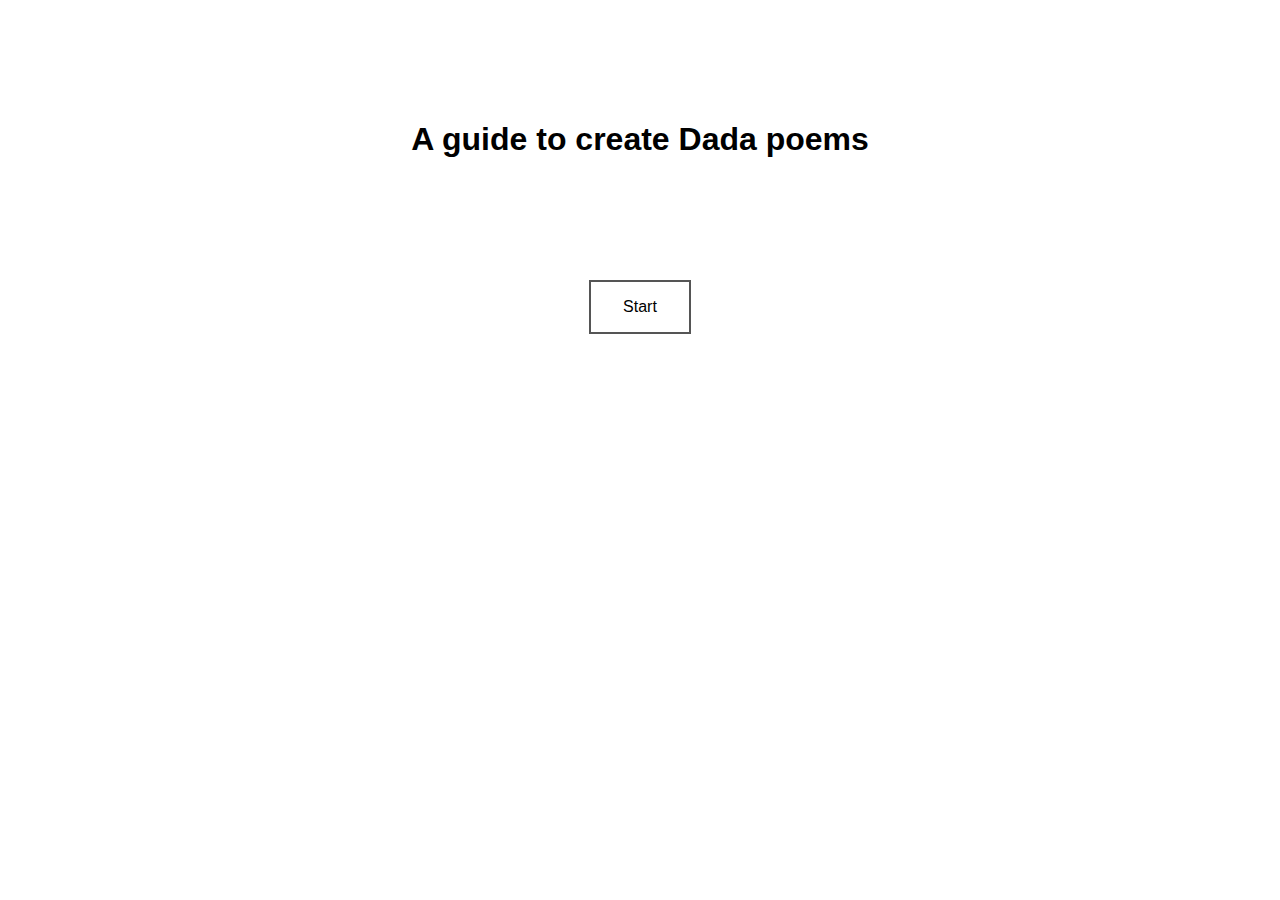
<file: websites/DadaPoem/index.html>
<!DOCTYPE html>
<html>
  <head>
    <meta charset="utf-8">
    <title></title>
    <style media="screen">
    body{
      font-family: 'Roboto', sans-serif;
    }
    .button{
      font-family: 'Roboto', sans-serif;
      border: none;
      color: white;
      padding: 16px 32px;
      text-align: center;
      text-decoration: none;
      display: inline-block;
      font-size: 16px;
      -webkit-transition-duration: 0.4s; /* Safari */
      transition-duration: 0.4s;
    }
    .button {
        background-color: white;
        color: black;
        border: 2px solid #555555;
    }
    .button:hover {
      background-color: #555555;
      color: white;
    }
    h1{
      padding: 100px;
    }
    </style>
  </head>
  <body>
    <center>
    <h1>A guide to create Dada poems</h1>
    <div class="wrapper">
    <form>
      <input class="button" type="button" onclick="parent.location='step1.html'" value="Start">
    </form>
  </body>
</html>
</file>
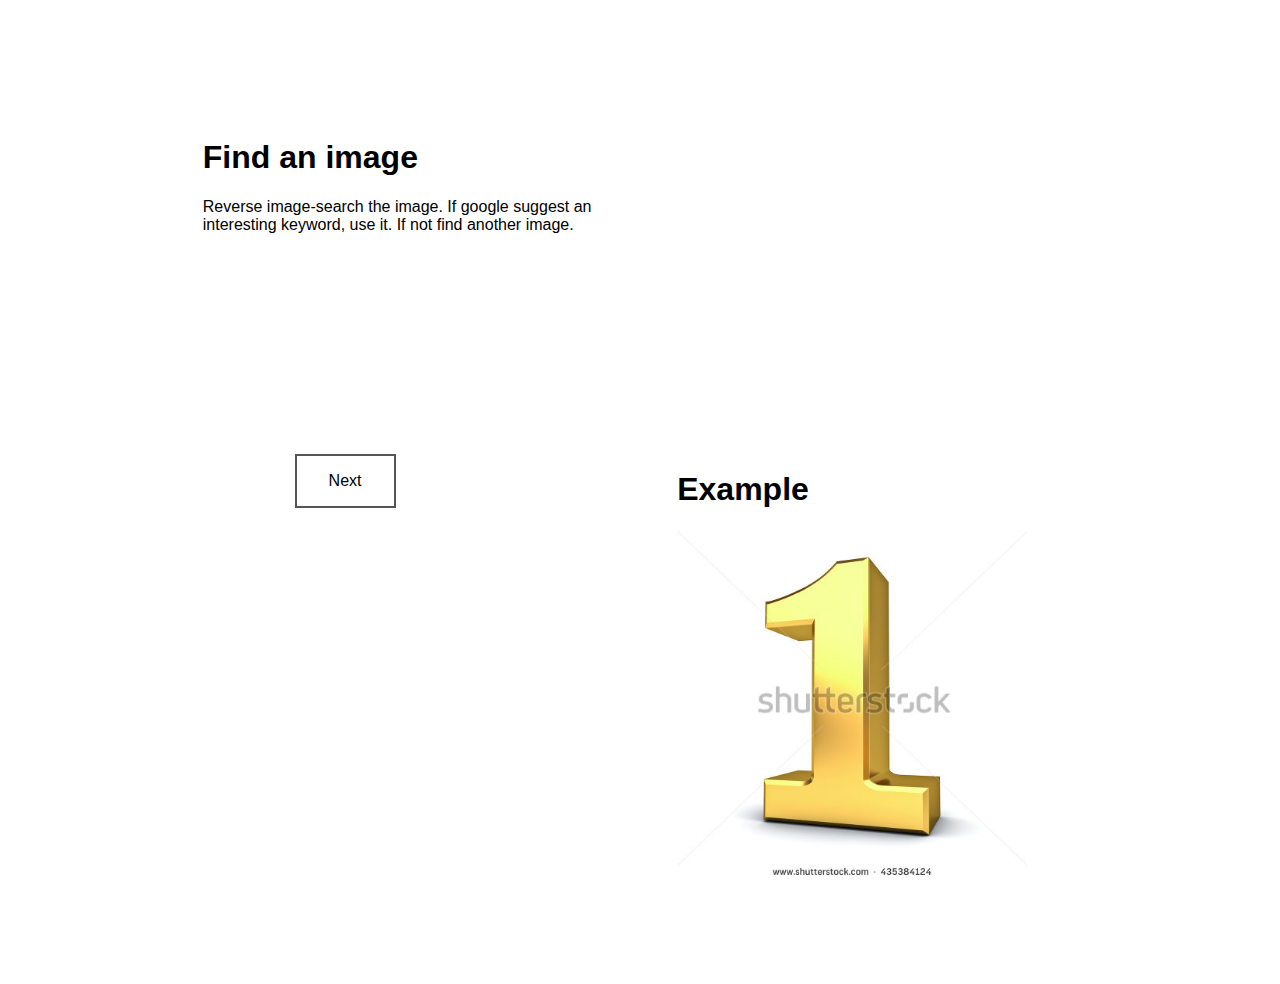
<file: websites/DadaPoem/step1.html>
<!DOCTYPE html>
<html>
  <head>
    <meta charset="utf-8">
    <title></title>
    <link rel="stylesheet" href="style.css">
  </head>
  <body>
    <div class="All">
      <div class="guide">
        <h1>Find an image</h1>
        <p>Reverse image-search the image. If google suggest an interesting keyword, use it. If not find another image.</p>

      </div>

      <div class="example">
        <h1>Example</h1>
        <img src="1.jpg" alt="" width="350px" height="350px">
      </div>
    </div>
    <div class="wrapper">
    <form>
      <input class="button" type="button" onclick="parent.location='step2.html'" value="Next">
    </form>
    </div>

  </body>
</html>
</file>
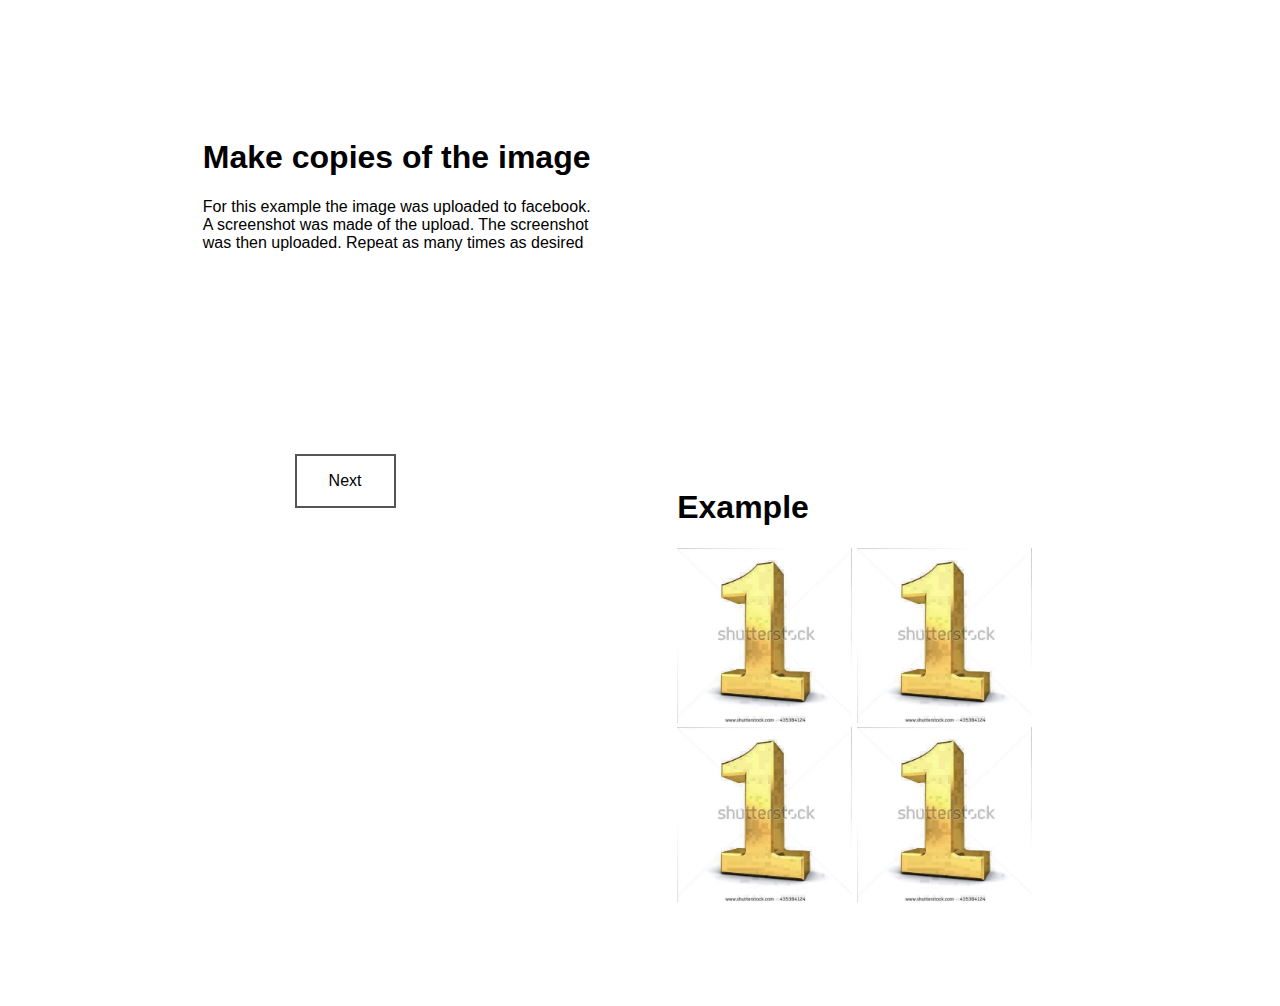
<file: websites/DadaPoem/step2.html>
<!DOCTYPE html>
<html>
  <head>
    <meta charset="utf-8">
    <title></title>
    <link rel="stylesheet" href="style.css">
  </head>
  <body>
    <div class="All">
      <div class="guide">
        <h1>Make copies of the image</h1>
        <p>For this example the image was uploaded to facebook. A screenshot was made of the upload. The screenshot was then uploaded. Repeat as many times as desired</p>

      </div>

      <div class="example">
        <h1>Example</h1>
        <img src="img/2.jpg" alt="" width="175px" height="175px">
        <img src="img/3.jpg" alt="" width="175px" height="175px">
        <img src="img/4.jpg" alt="" width="175px" height="175px">
        <img src="img/5.jpg" alt="" width="175px" height="175px">
      </div>
    </div>
    <div class="wrapper">
    <form>
      <input class="button" type="button" onclick="parent.location='step3.html'" value="Next">
    </form>
    </div>

  </body>
</html>
</file>
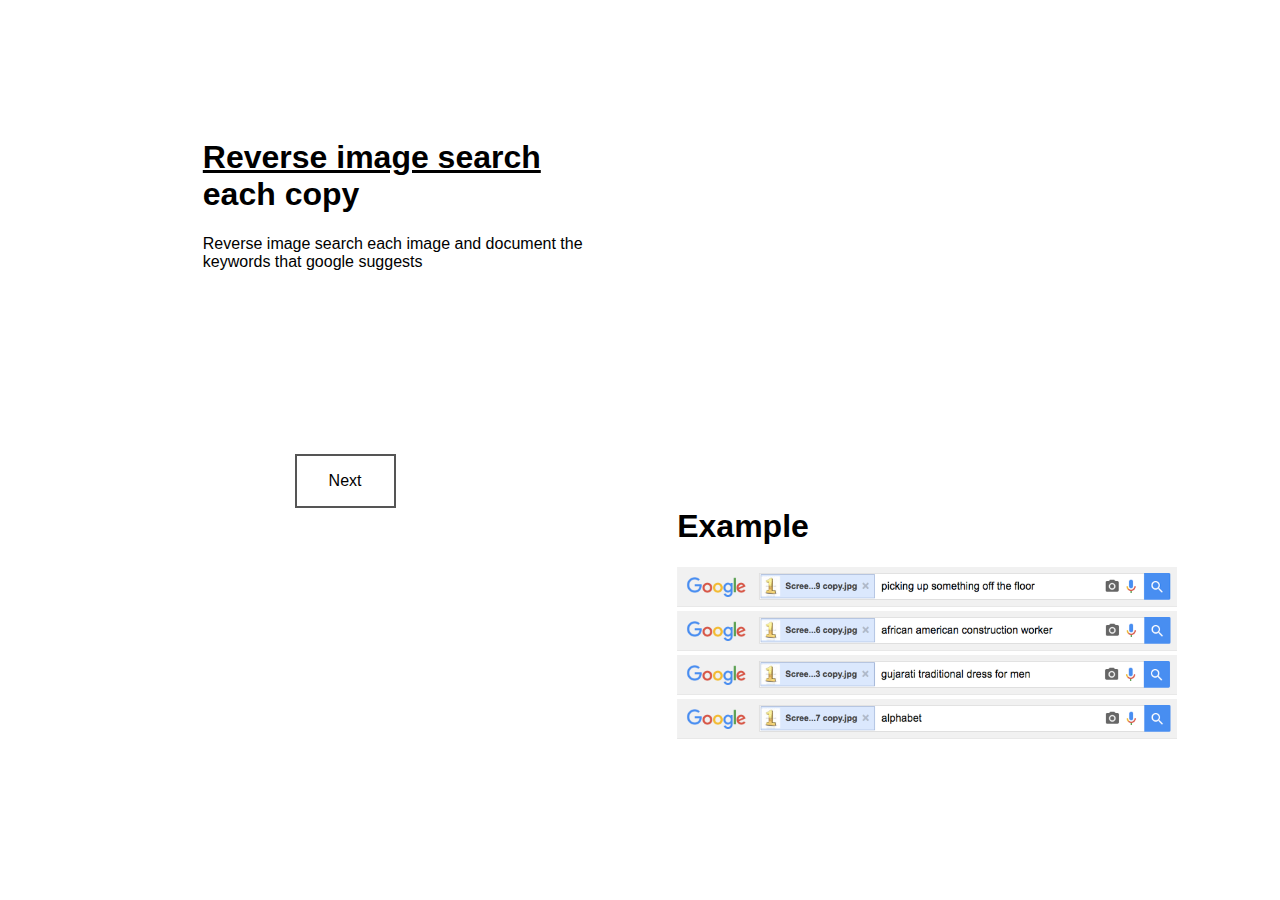
<file: websites/DadaPoem/step3.html>
<!DOCTYPE html>
<html>
  <head>
    <meta charset="utf-8">
    <title></title>
    <link rel="stylesheet" href="style.css">
  </head>
  <body>
    <div class="All">
      <div class="guide">
        <h1><a href=https://images.google.com/>Reverse image search</a> each copy </h1>
        <p>Reverse image search each image and document the keywords that google suggests</p>

      </div>

      <div class="example">
        <h1>Example</h1>
        <img src="img/6.png" alt="" width="500px" height="40px">
        <img src="img/7.png" alt="" width="500px" height="40px">
        <img src="img/8.png" alt="" width="500px" height="40px">
        <img src="img/9.png" alt="" width="500px" height="40px">
      </div>
    </div>
    <div class="wrapper">
    <form>
      <input class="button" type="button" onclick="parent.location='step4.html'" value="Next">
    </form>
    </div>

  </body>
</html>
</file>
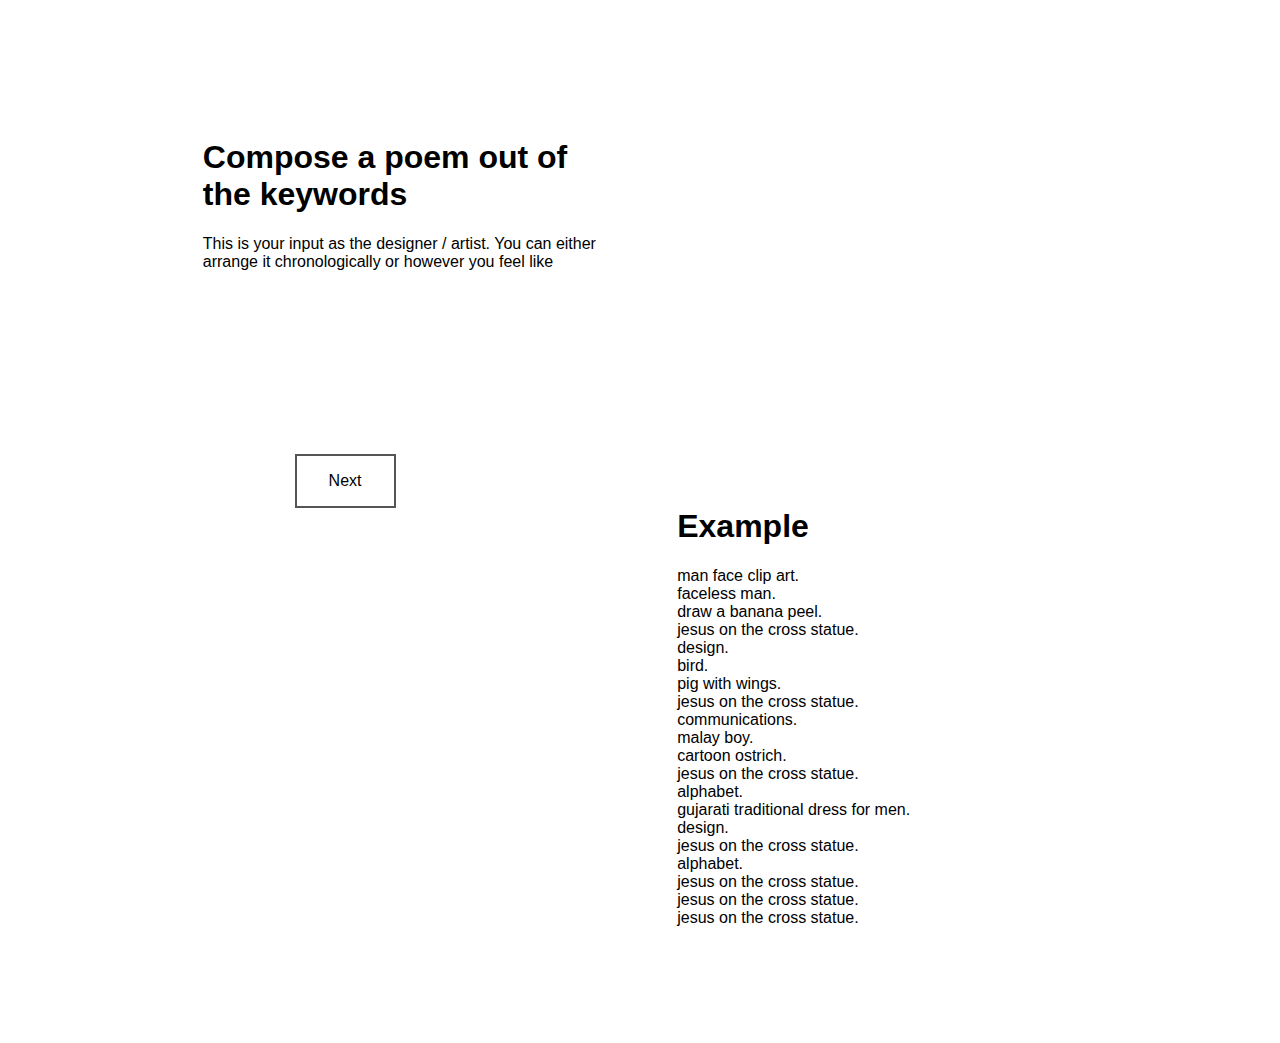
<file: websites/DadaPoem/step4.html>
<!DOCTYPE html>
<html>
  <head>
    <meta charset="utf-8">
    <title></title>
    <link rel="stylesheet" href="style.css">
  </head>
  <body>
    <div class="All">
      <div class="guide">
        <h1>Compose a poem out of the keywords</h1>
        <p>This is your input as the designer / artist. You can either arrange it chronologically or however you feel like</p>

      </div>

      <div class="example">
        <h1>Example</h1>
        <p>
          man face clip art. <br>
          faceless man. <br>
          draw a banana peel.<br>
          jesus on the cross statue.<br>
          design.<br>
          bird.<br>
          pig with wings.<br>
          jesus on the cross statue.<br>
          communications.<br>
          malay boy.<br>
          cartoon ostrich.<br>
          jesus on the cross statue.<br>
          alphabet.<br>
          gujarati traditional dress for men.<br>
          design.<br>
          jesus on the cross statue.<br>
          alphabet.<br>
          jesus on the cross statue.<br>
          jesus on the cross statue.<br>
          jesus on the cross statue.<br>
        </p>
      </div>
    </div>
    <div class="wrapper">
    <form>
      <input class="button" type="button" onclick="parent.location='step5.html'" value="Next">
    </form>
    </div>

  </body>
</html>
</file>
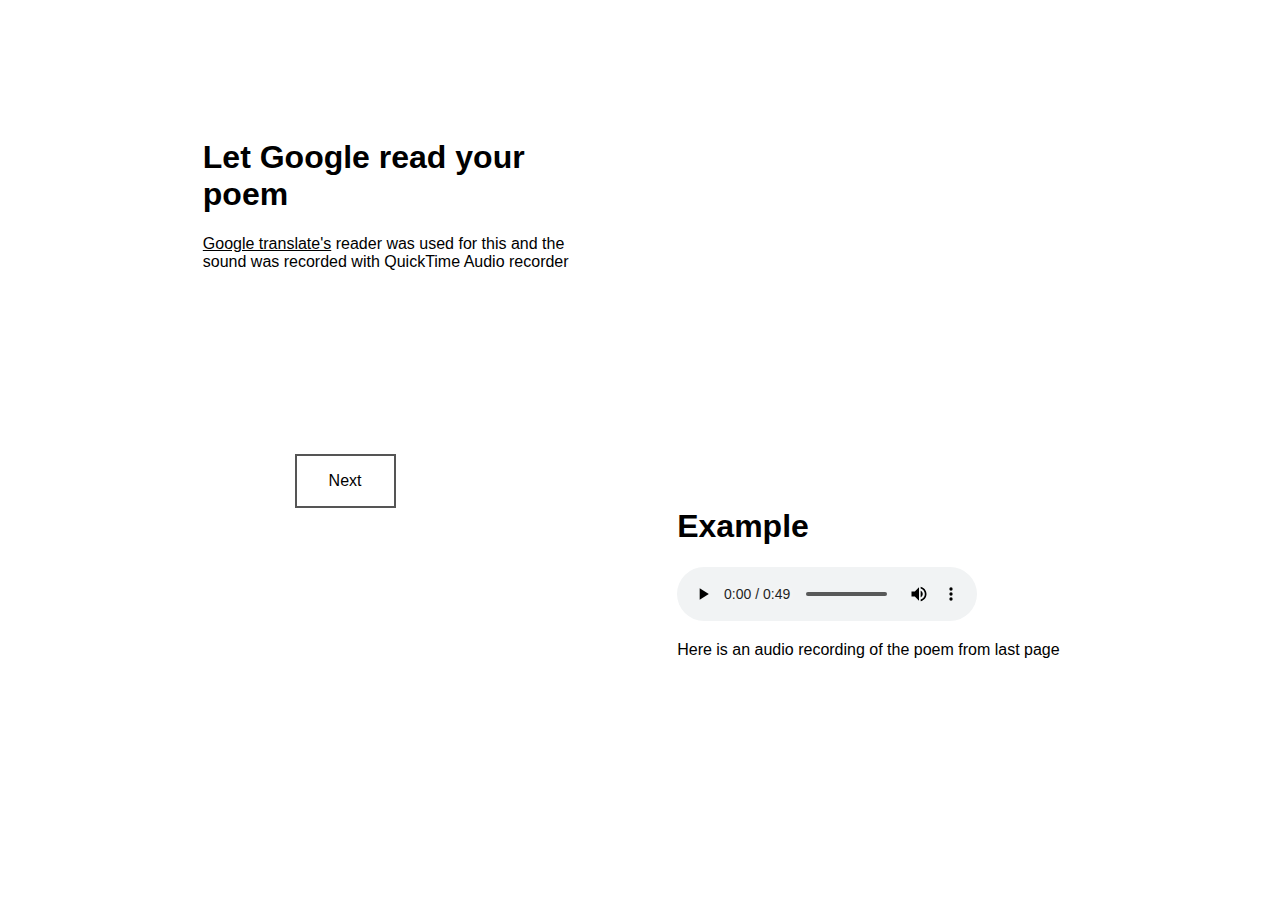
<file: websites/DadaPoem/step5.html>
<!DOCTYPE html>
<html>
  <head>
    <meta charset="utf-8">
    <title></title>
    <link rel="stylesheet" href="style.css">
  </head>
  <body>
    <div class="All">
      <div class="guide">
        <h1>Let Google read your poem</h1>
        <p><a href=https://translate.google.com/>Google translate's</a> reader was used for this and the sound was recorded with QuickTime Audio recorder</p>

      </div>

      <div class="example">
        <h1>Example</h1>
        <audio controls>
          <source src="poem1.m4a" type="audio/mpeg">
            Your browser does not support the audio element.
        </audio>
        <p>Here is an audio recording of the poem from last page</p>
        <br><br><br><br>
      </div>
    </div>
    <div class="wrapper">
    <form>
      <input class="button" type="button" onclick="parent.location='step6.html'" value="Next">
    </form>
    </div>

  </body>
</html>
</file>
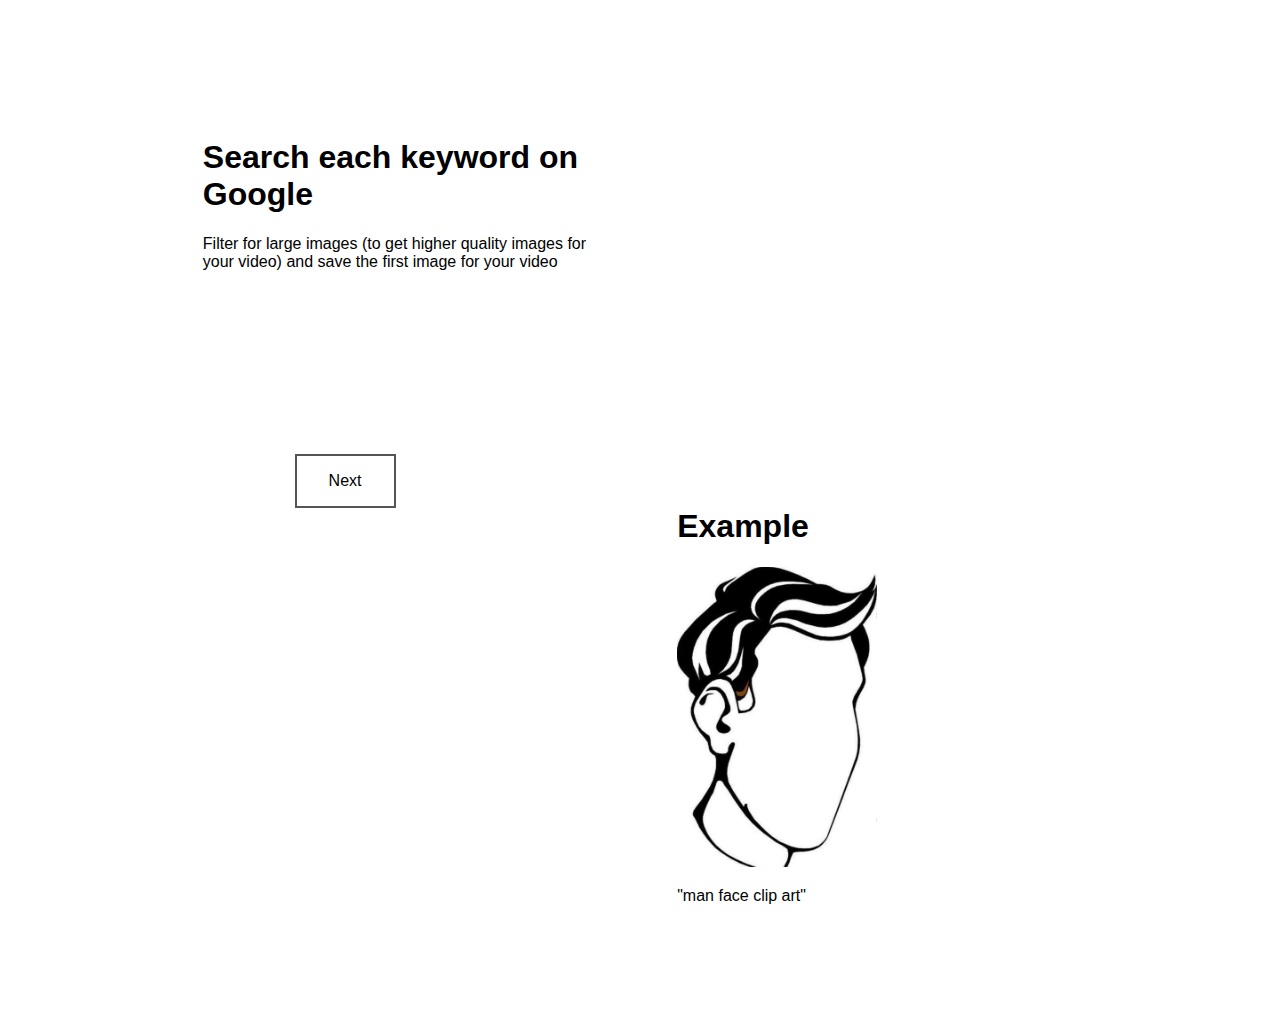
<file: websites/DadaPoem/step6.html>
<!DOCTYPE html>
<html>
  <head>
    <meta charset="utf-8">
    <title></title>
    <link rel="stylesheet" href="style.css">
  </head>
  <body>
    <div class="All">
      <div class="guide">
        <h1>Search each keyword on Google</h1>
        <p>Filter for large images (to get higher quality images for your video) and save the first image for your video </p>
      </div>

      <div class="example">
        <h1>Example</h1>
        <img src="img/10.jpg" width="200px" height="300px">
        <p>"man face clip art"</p>
      </div>
    </div>
    <div class="wrapper">
    <form>
      <input class="button" type="button" onclick="parent.location='step7.html'" value="Next">
    </form>
    </div>

  </body>
</html>
</file>
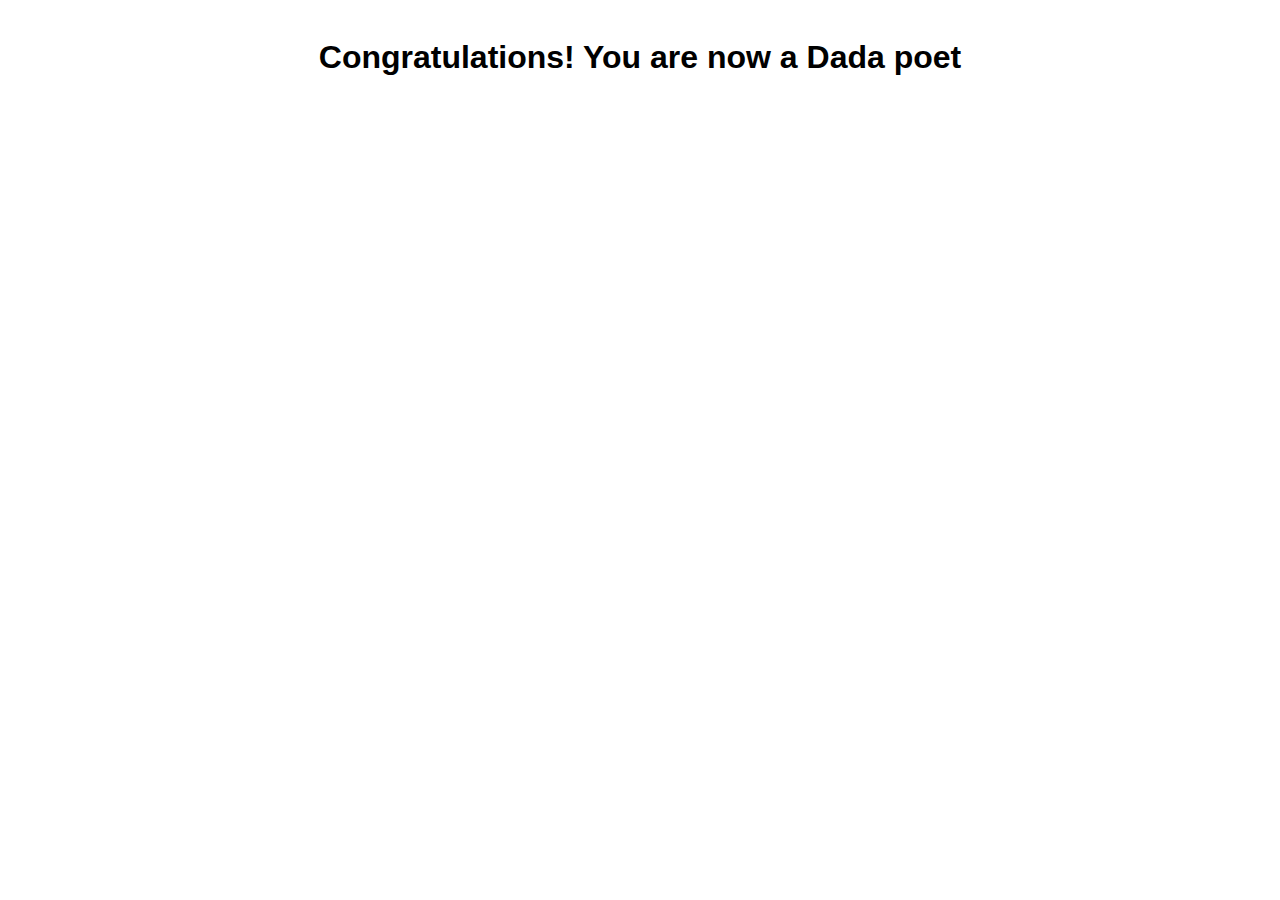
<file: websites/DadaPoem/step8.html>
<!DOCTYPE html>
<html>
  <head>
    <meta charset="utf-8">
    <title></title>
    <link rel="stylesheet" href="style.css">
  </head>
  <body>
    <div class="All">

      <h1 class="gz">Congratulations! You are now a Dada poet</h1>
    </div>


  </body>
</html>
</file>
<file: websites/DadaPoem/style.css>
.All{
  margin: auto;
  width: 85%;
  padding: 10px;

}
.guide{
  font-family: 'Roboto', sans-serif;
  display: inline-block;
  left: auto;
  padding: 100px;
  width: 400px

}

.example {
  font-family: 'Roboto', sans-serif;
  display: inline-block;
  float: right;
  padding: 100px;
  width: 400px

}

.button{
  position: absolute;
  top: 50%;
  font-family: 'Roboto', sans-serif;
  border: none;
    color: white;
    padding: 16px 32px;
    text-align: center;
    text-decoration: none;
    display: inline-block;
    font-size: 16px;
    margin: 4px 2px;
    -webkit-transition-duration: 0.4s; /* Safari */
    transition-duration: 0.4s;

}
.button {
    background-color: white;
    color: black;
    border: 2px solid #555555;
}

.button:hover {
    background-color: #555555;
    color: white;
}
.wrapper {
    text-align: center;
}

a {
  color: black;
  font-style: normal;
}
a:visited{
  color: black;
}
a:hover{
  color: #555555;
}
.gz{
  font-family: 'Roboto', sans-serif;
  text-align: center;
}
</file>
